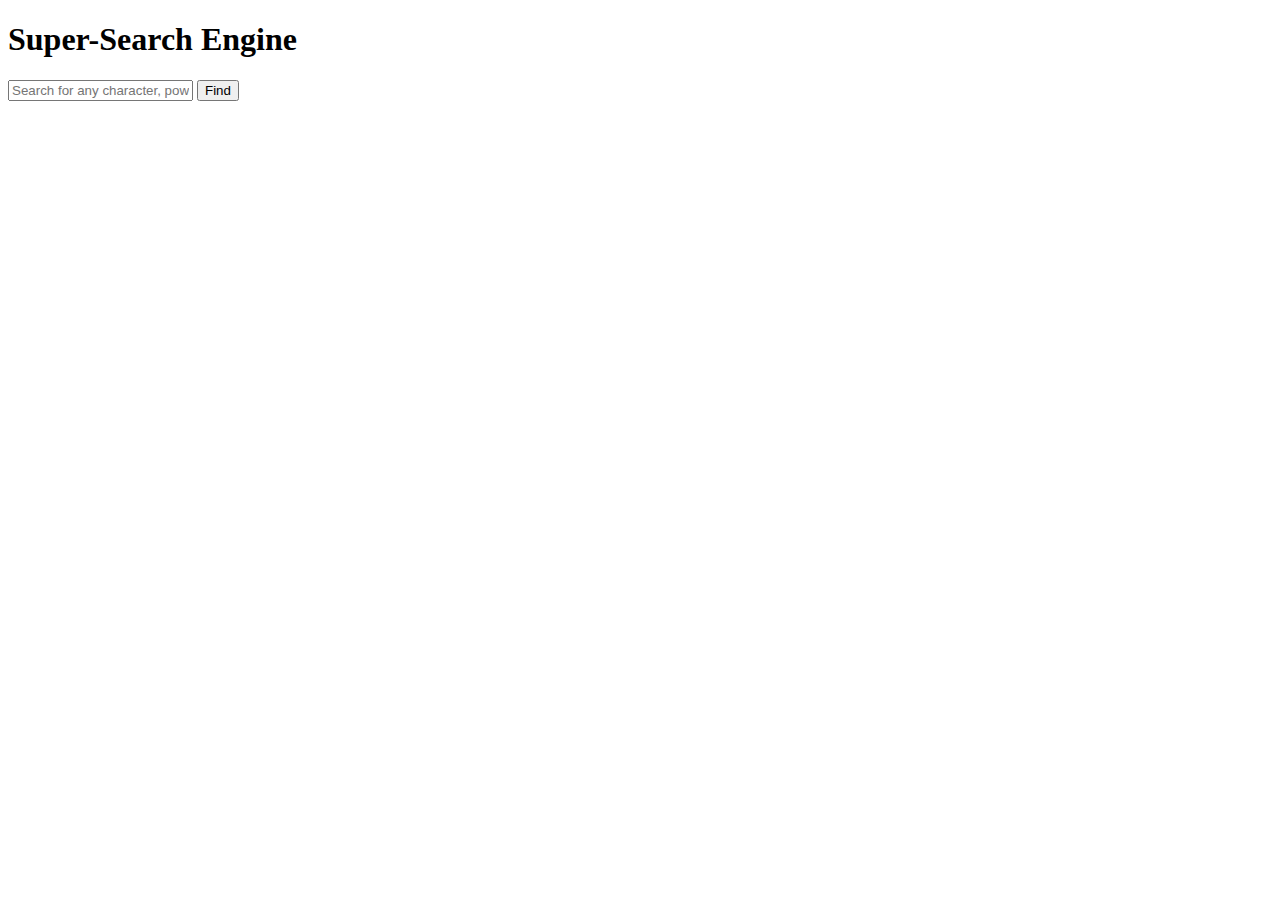
<file: lesson10/index.html>
<!DOCTYPE html>
<html lang="en">
<head>
    <meta charset="UTF-8">
    <meta name="viewport" content="width=device-width, initial-scale=1.0">
    <title>Document</title>
    <link rel="stylesheet" href="style.css">
</head>
<body>
    <h1>Super-Search Engine</h1>
    <form> 
        <input class="button" type="text" name="lastname" placeholder="Search for any character, power, secret identity">
        <input class="button" type="submit" value="Find"> 
    </form>
</body>
</html>
</file>
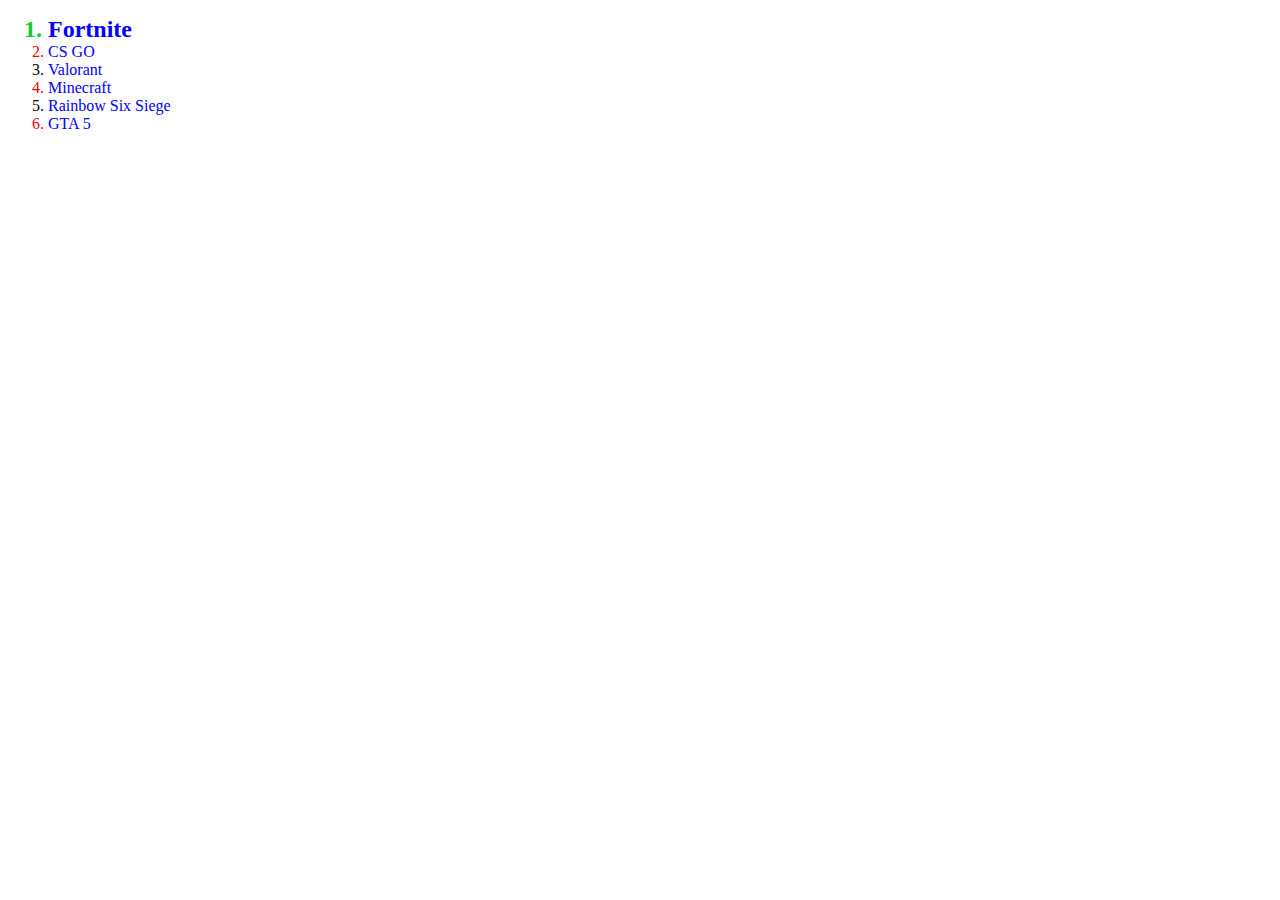
<file: lesson12/index.html>
<!DOCTYPE html>
<html lang="en">
<head>
    <base target="_blank">
    <meta charset="UTF-8">
    <meta name="viewport" content="width=device-width, initial-scale=1.0">
    <title>Document</title>
    <link rel="stylesheet" href="style.css">
</head>
<body>
    <ol>    
        <li> <a href="https://ru.wikipedia.org/wiki/Fortnite"> Fortnite</a></li> 
        <li> <a href="https://uk.wikipedia.org/wiki/Counter-Strike:_Global_Offensive">CS GO</a></li>
        <li> <a href="https://uk.wikipedia.org/wiki/Valorant">Valorant</a></li>
        <li> <a href="https://uk.wikipedia.org/wiki/Minecraft">Minecraft</a></li>
        <li> <a href="https://uk.wikipedia.org/wiki/Tom_Clancy%27s_Rainbow_Six_Siege"> Rainbow Six Siege </a></li>
        <li> <a href="https://uk.wikipedia.org/wiki/Grand_Theft_Auto_V">GTA 5</a></li>
      </ol>
</body>
</html>
</file>
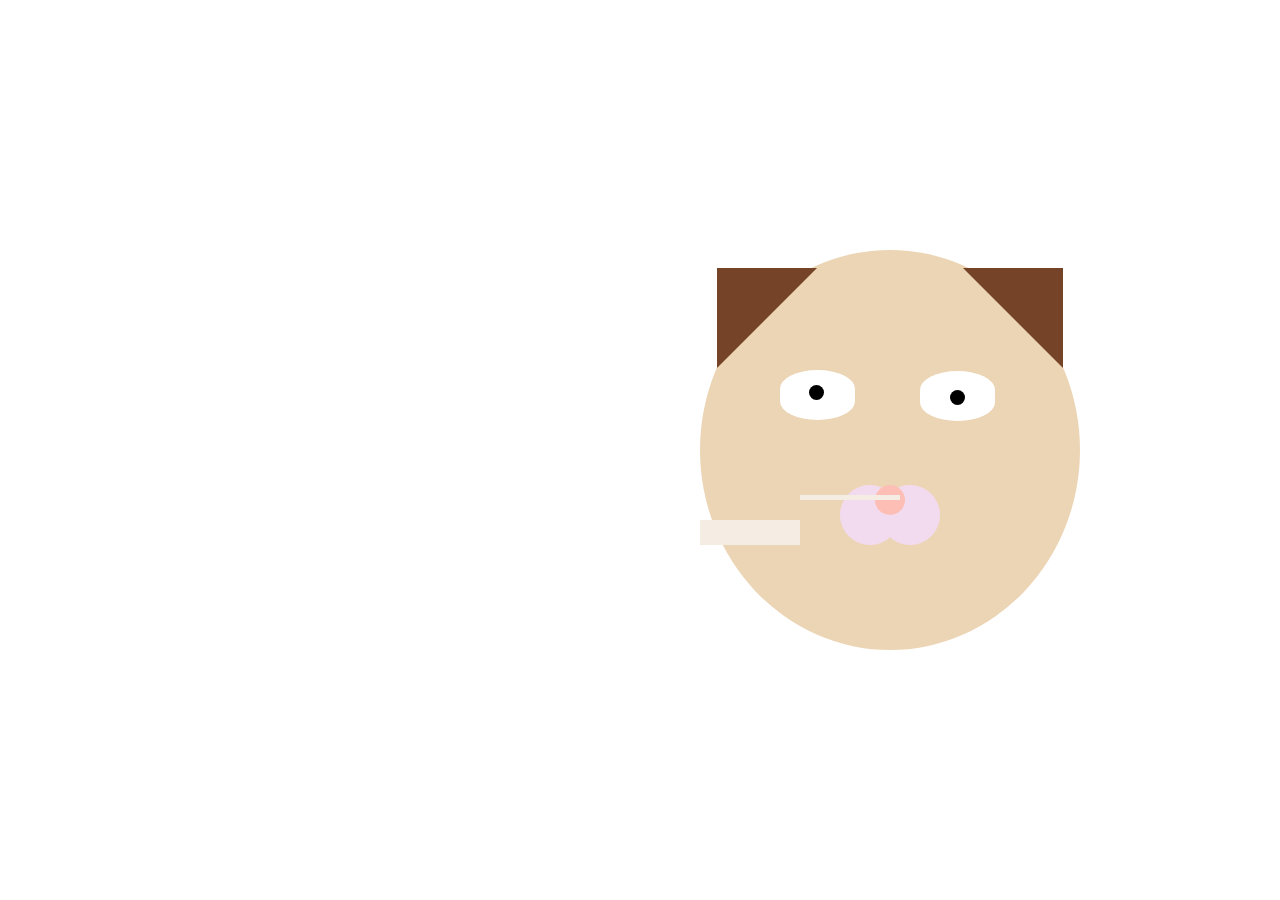
<file: lesson13/index.html>
<!DOCTYPE html>
<html lang="en">
<head>
    <meta charset="UTF-8">
    <meta name="viewport" content="width=device-width, initial-scale=1.0">
    <title>Document</title>
    <link rel="stylesheet" href="./style.css">
</head>
<body>
<div class="main">
    <div class="face">

        <div class="eyel"></div>
        <div class="eyer"></div>
        <div class="eye1"></div>
        <div class="eye2"></div>
        <div class="mouse1"></div>
        <div class="mouse2"></div>
        <div class="mouse3"></div>
        <div class="hair1"></div>
        <div class="hair2"></div>
        <div class="hair3"></div>
        <div class="hair4"></div>
        <div class="hair5"></div>
        <div class="hair6"></div>


    </div>
    <div class="earl"></div>
    <div class="earr"></div>
    
</div>
</body>
</html>
</file>
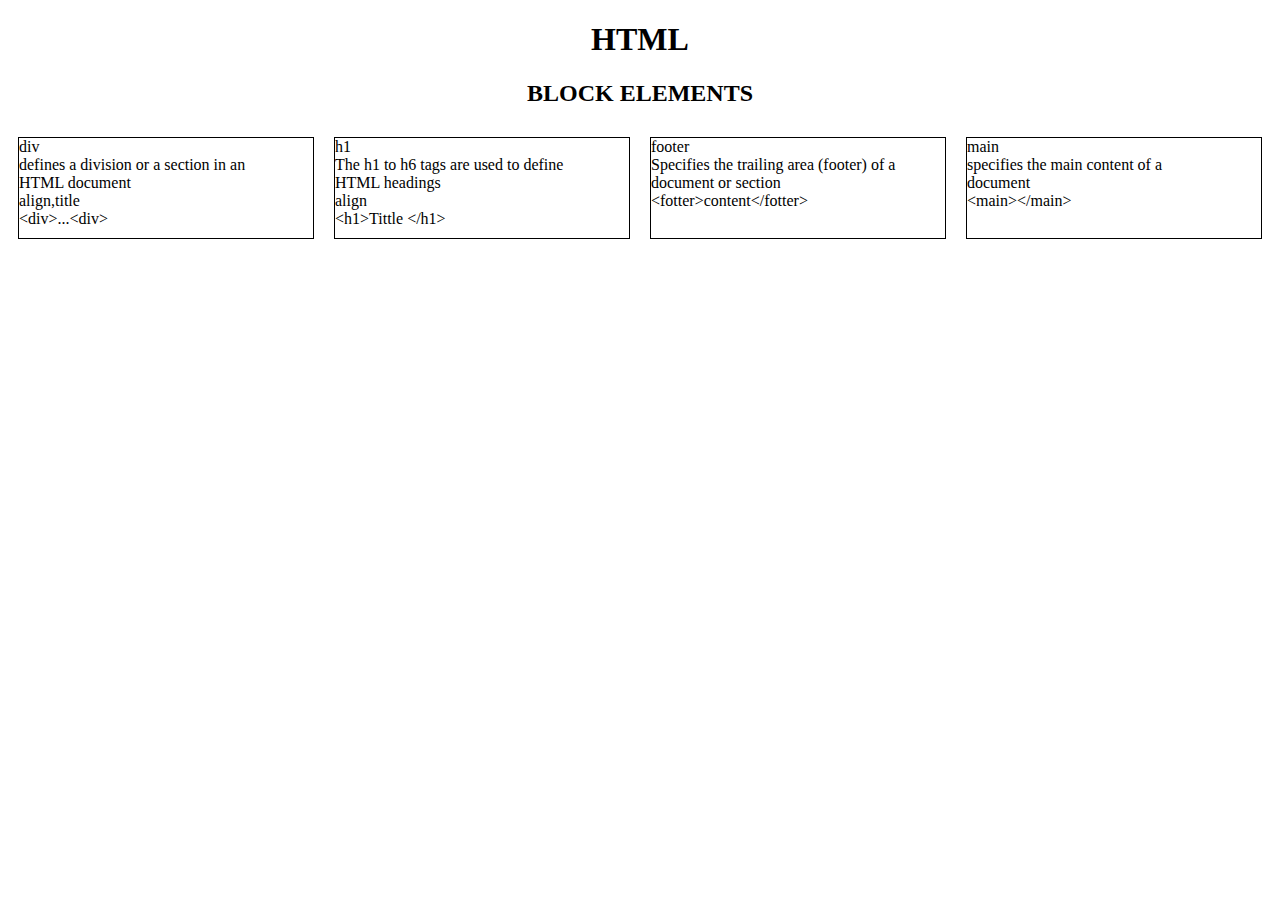
<file: lesson15/index.html>
<!DOCTYPE html>
<html lang="en">
<head>
    <meta charset="UTF-8">
    <meta name="viewport" content="width=device-width, initial-scale=1.0">
    <title>Document</title>
    <link rel="stylesheet" href="style.css">
</head>
<body>

    <div class="main">

        <h1 class="text1">HTML</h1> 
        <h2 class="text2">BLOCK ELEMENTS</h2>

        <div class="submain">
                <div class="block1">div<br> defines a division or a section in an <br> HTML document <br> align,title <br>&lt;div&gt;...&lt;div&gt;</div>
                <div class="block1">h1 <br> The h1 to h6 tags are used to define<br> HTML headings<br> align <br>&lt;h1&gt;Tittle &lt;/h1&gt; </div>
                <div class="block1">footer<br> Specifies the trailing area (footer) of a <br>document or section  <br>&lt;fotter&gt;content&lt;/fotter&gt;</div>
                <div class="block1">main<br> specifies the main content of a <br>document <br>&lt;main&gt;&lt;/main&gt;</div>

        </div>
    </div>
        
   
</body>
</html>
</file>
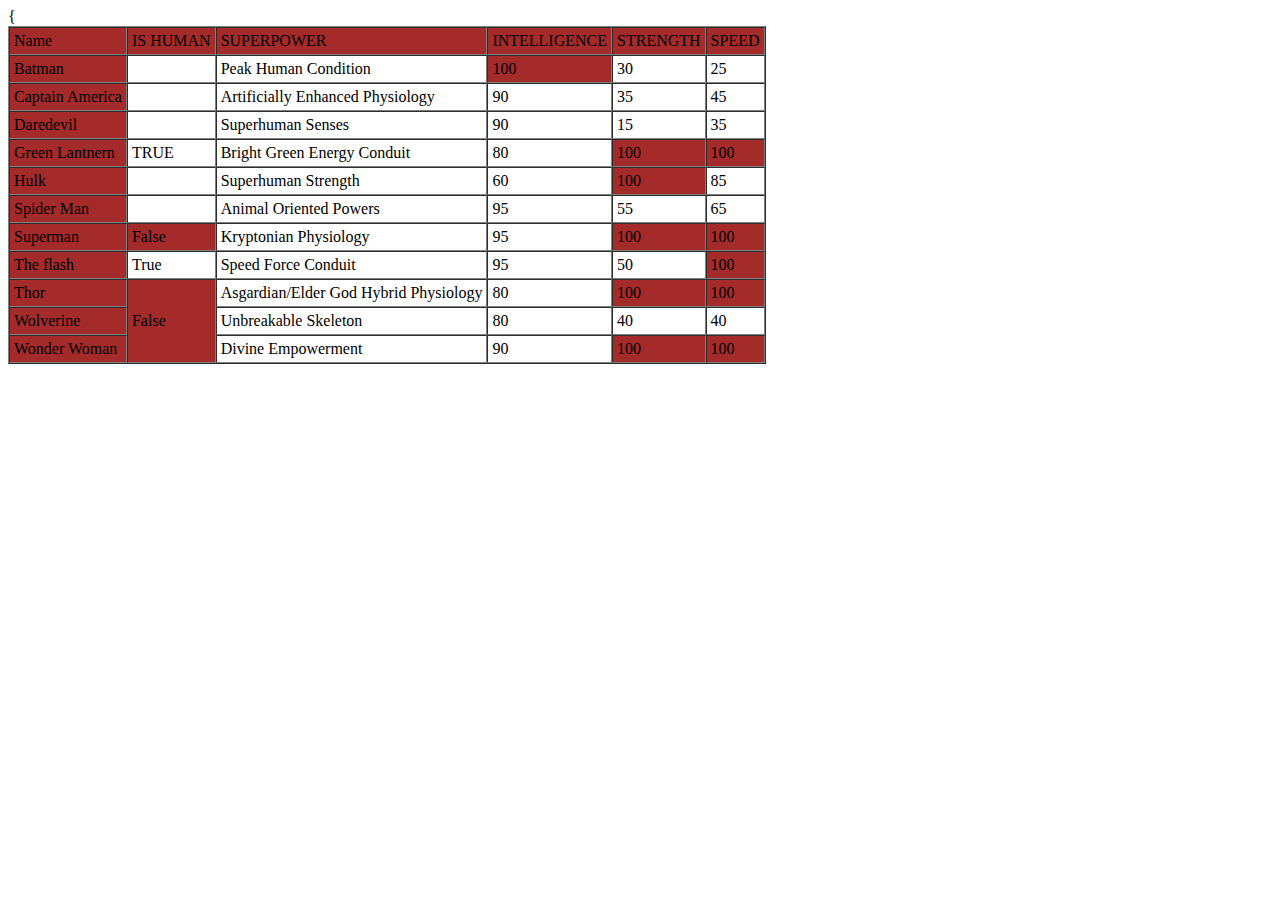
<file: lesson5/index.html>
<body>
  
      <table border="1" cellpadding="4" cellspacing="0" >
         <gradient> {
            
            <background linear-gradient(to top, #fefcea, #f1da36);
            padding: 10px;
            border: 1px solid #333;
           }
         </gradient> 
 <tr>
   <td bgcolor="#A52A2A">Name</td>
   <td bgcolor="#A52A2A">IS HUMAN</td>
   <td bgcolor="#A52A2A">SUPERPOWER</td>
   <td bgcolor="#A52A2A">INTELLIGENCE</td>
   <td bgcolor="#A52A2A">STRENGTH</td>
   <td bgcolor="#A52A2A">SPEED</td>
 </tr>
 <tr>
   <td bgcolor="#A52A2A">Batman</td>
     <td>       </td>
     <td>Peak Human Condition</td>
     <td bgcolor="#A52A2A">100</td>
     <td>30</td>
     <td>25</td>
  
 </tr>
 <tr> 
   <td bgcolor="#A52A2A">Captain America</td>
    <td>    </td>
    <td>Artificially Enhanced Physiology</td>
    <td>90</td>
    <td>35</td>
    <td>45</td>
 </tr>
 <tr>
   <td bgcolor="#A52A2A">Daredevil</td>
    <td>    </td>
    <td>Superhuman Senses</td>
    <td>90</td>
    <td>15</td>
    <td>35</td>

 </tr>
 <tr>
   <td bgcolor="#A52A2A">Green Lantnern</td>
    <td>TRUE</td>
    <td>Bright Green Energy Conduit</td>
    <td>80</td>
    <td bgcolor="#A52A2A">100</td>
    <td bgcolor="#A52A2A">100</td>
 </tr>
 <tr>
   <td bgcolor="#A52A2A">Hulk</td>
    <td></td>
    <td>Superhuman Strength</td>
    <td>60</td>
    <td bgcolor="#A52A2A">100</td>
    <td>85</td>
 </tr>
 <tr>
   <td bgcolor="#A52A2A">Spider Man</td>
    <td>     </td>
    <td>Animal Oriented Powers</td>
    <td>95</td>
    <td>55</td>
    <td>65</td>
 </tr>
 <tr>
   <td bgcolor="#A52A2A">Superman</td>
   <td bgcolor="#A52A2A">False</td>
    <td>Kryptonian Physiology</td>
    <td>95</td>
    <td bgcolor="#A52A2A">100</td>
    <td bgcolor="#A52A2A">100</td>

 </tr>
 <tr>
   <td bgcolor="#A52A2A">The flash</td>
    <td>True</td>
    <td>Speed Force Conduit</td>
    <td>95</td>
    <td>50</td>
    <td bgcolor="#A52A2A">100</td>

 </tr>
 <tr>
   <td bgcolor="#A52A2A">Thor</td>
    <td rowspan="3" bgcolor="#A52A2A">False</td>
    <td>Asgardian/Elder God Hybrid Physiology</td>
    <td>80</td>
    <td bgcolor="#A52A2A">100</td>
    <td bgcolor="#A52A2A">100</td>

 </tr>
 <tr> 
   <td bgcolor="#A52A2A">Wolverine</td>

    <td>Unbreakable Skeleton </td>
    <td>80</td>
    <td>40</td>
    <td>40</td>

 </tr>
 <tr>
   <td bgcolor="#A52A2A">Wonder Woman</td>
   
    <td>Divine Empowerment </td>
    <td>90</td>
    <td bgcolor="#A52A2A">100</td>
    <td bgcolor="#A52A2A">100</td>
 </tr>
</table>
</body>
</file>
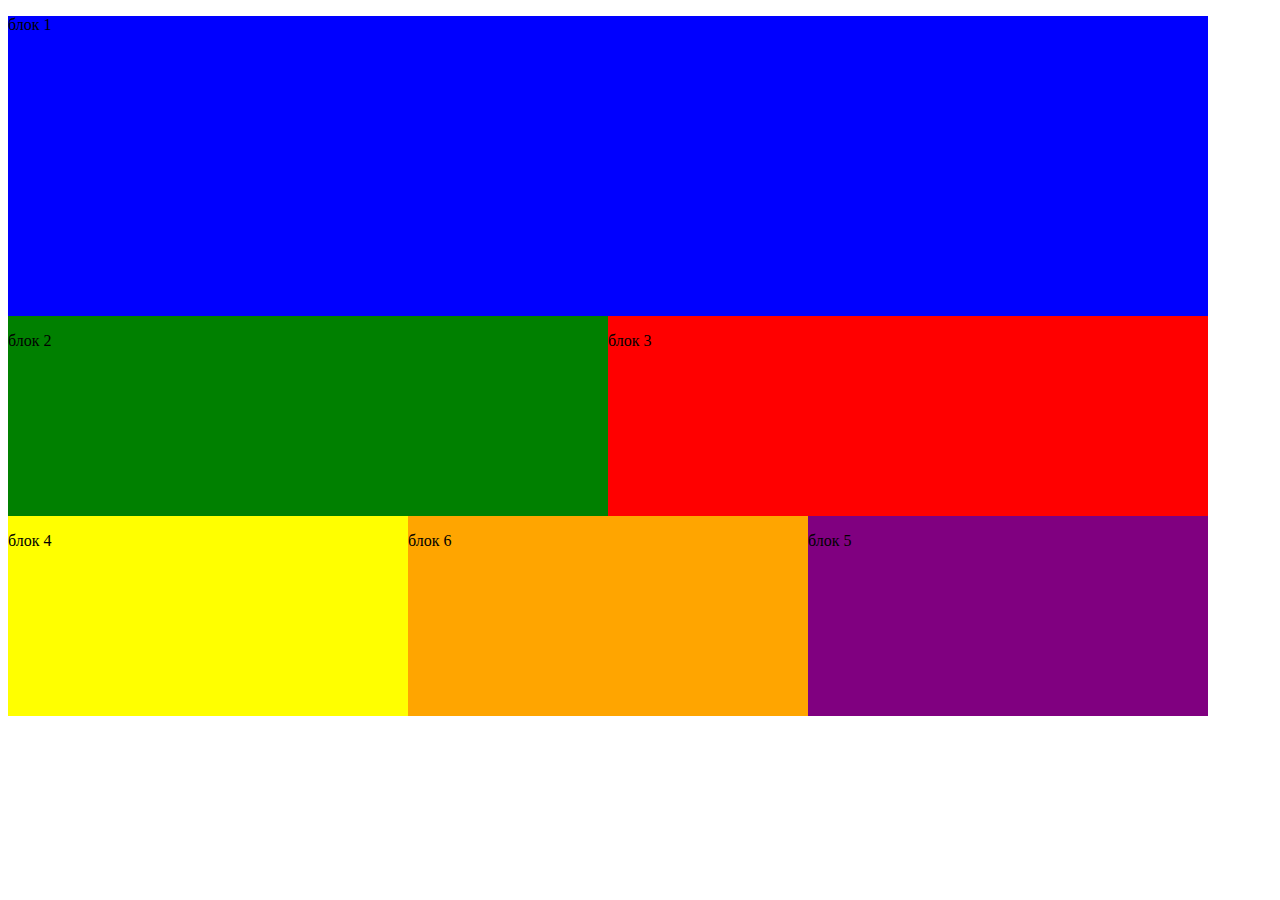
<file: lesson7/index.html>
<!DOCTYPE html>
<html lang="en">
<head>
    <meta charset="UTF-8">
    <meta name="viewport" content="width=device-width, initial-scale=1.0">
    <title>Document</title>
</head>
<body>
    <link rel="stylesheet" href="./style.css">
<div class="main">

    <div class="block1"><p>блок 1</p></div>
    <div class="block2"><p>блок 2</p></div>
    <div class="block3"><p>блок 3</p></div>
    <div class="block4"><p>блок 4</p></div>
    <div class="block5"><p>блок 5</p></div>
    <div class="block6"><p>блок 6</p></div>
 
  
</div>
    
</body>
</html>
</file>
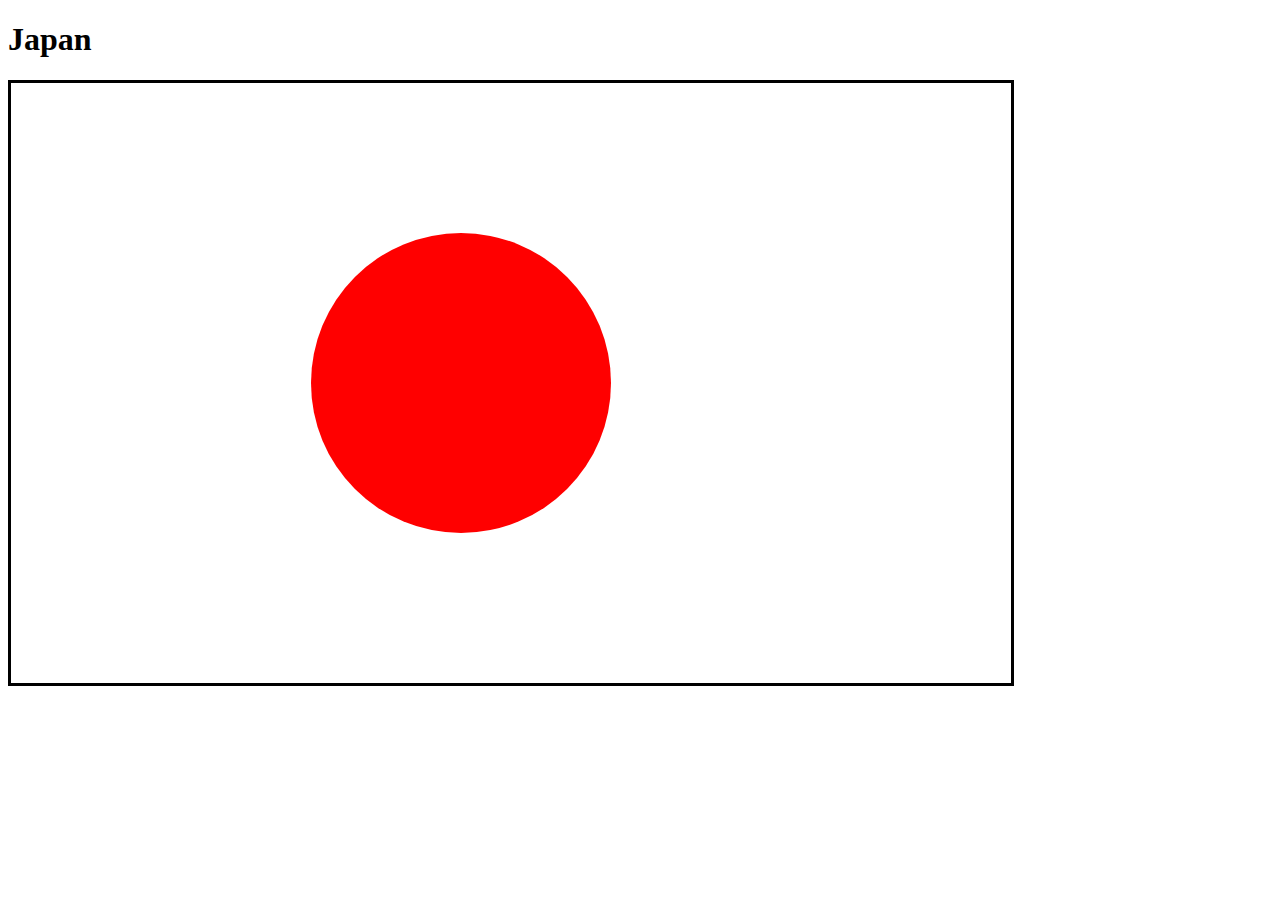
<file: lesson8/index.html>
<!DOCTYPE html>
<html lang="en">
<head>
<title>Japan</title>
<meta name="description" content="t04. Japan" charset="utf-8">
<link rel="stylesheet" href="style.css">
</head>
<body>
    <link rel="stylesheet" href="./style.css">
<h1>Japan</h1>
<div class="japan">
<div class="circle">
</div>
</div>
</body>
</html>
</file>
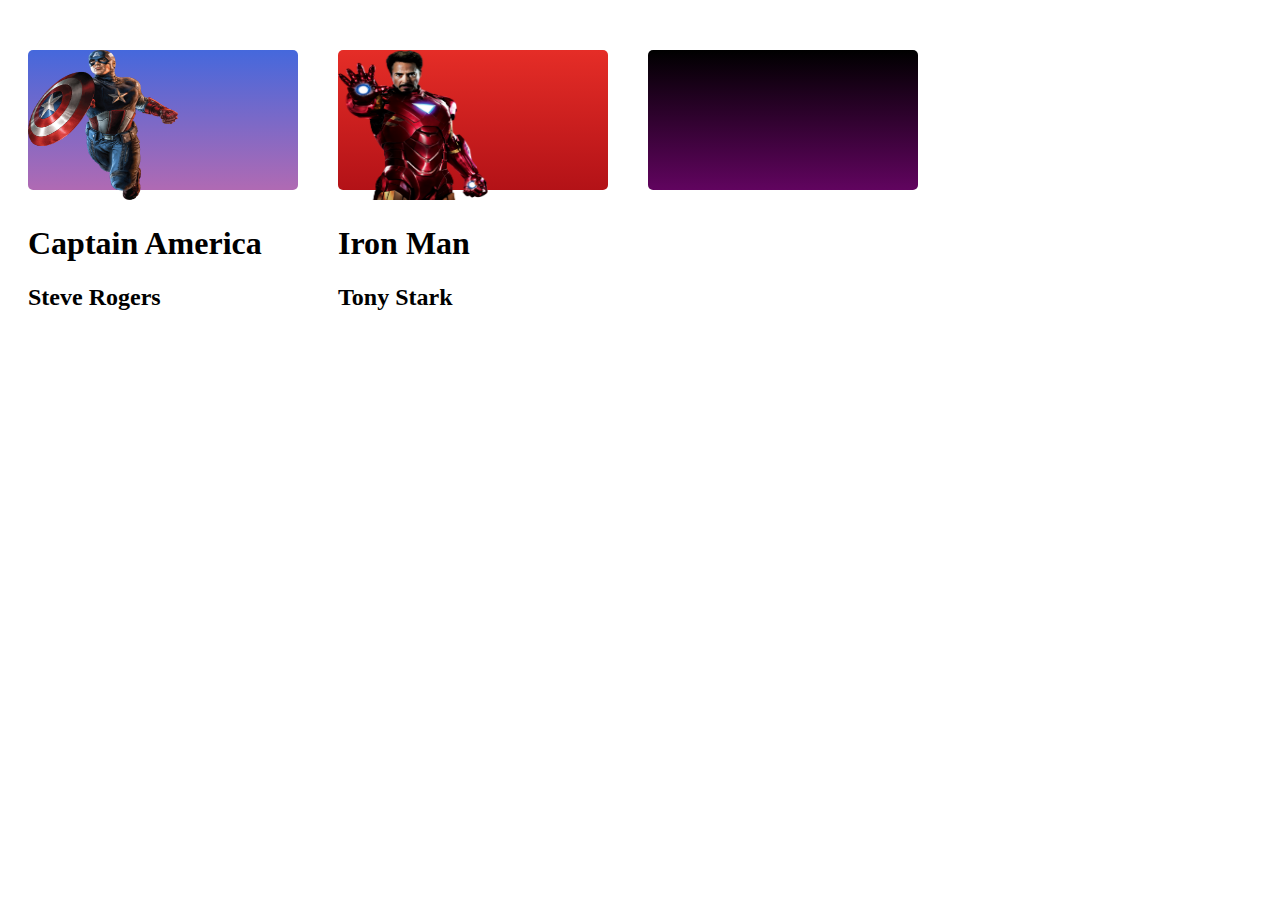
<file: lesson9/index.html>
<!DOCTYPE html>
    <html lang="en">
    <head>
        <meta charset="UTF-8">
        <meta name="viewport" content="width=device-width, initial-scale=1.0">
        <title>Document</title>
        <link rel="stylesheet" href="style.css">
    </head>
    <body>
        <div class="base">
            <div class="captain">
                <img class="america" src="3-2-captain-america-png.png" width="150" height="150" alt="">
                <h1>Captain America</h1>
                <h2>Steve Rogers</h2>
            </div>
            <div class="tony">
                <img src="b7f0b78be6ec551bec13fe4d8d3e0708.png" width="150" height="150" alt="">
                <h1>Iron Man</h1>
                <h2>Tony Stark</h2>
            </div>
            <div class="widow">
                <img src="Download-Black-Widow-PNG-File.png 
            </div>




       </div>
       
       
       
       
       
       




    </body>
    </html>
</file>
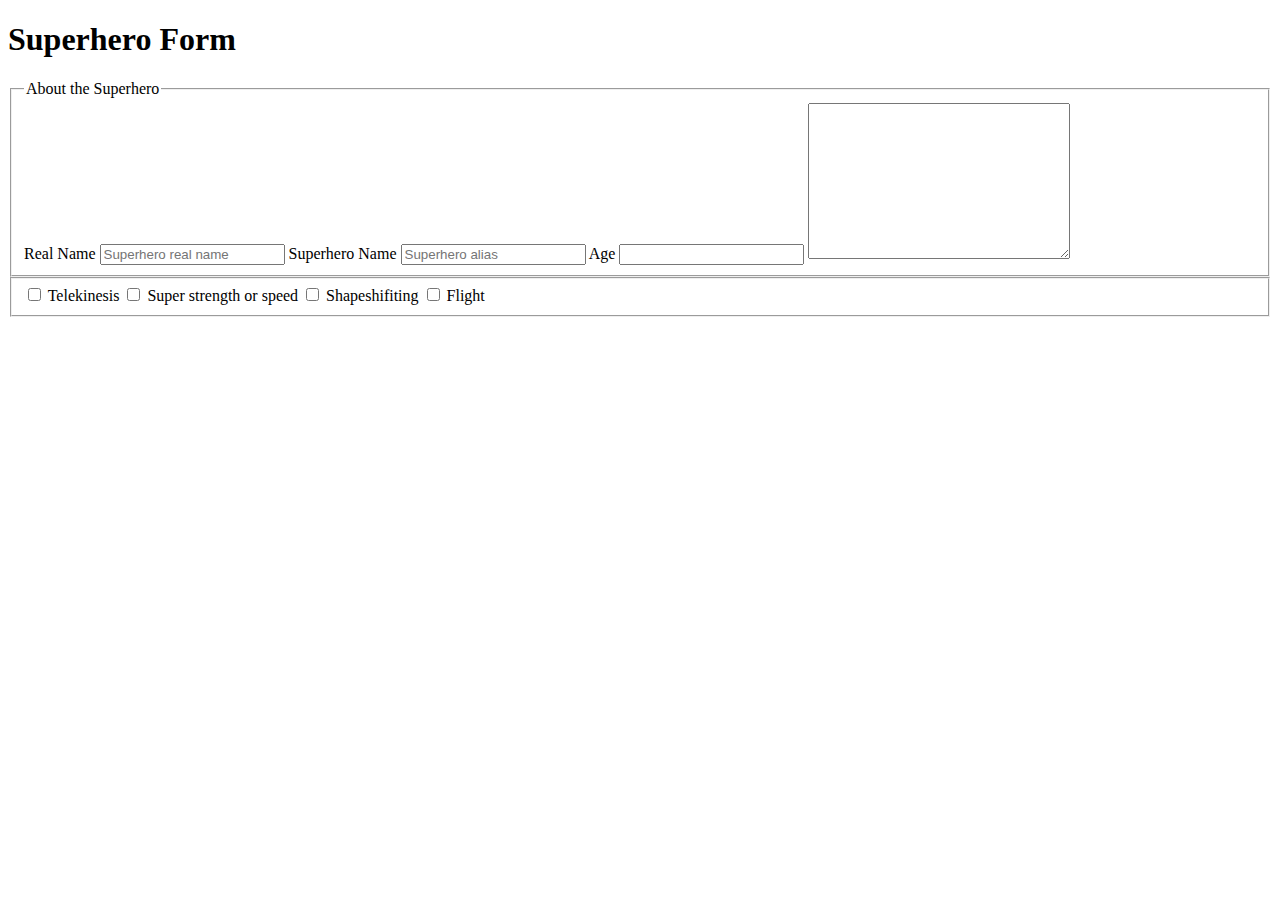
<file: lesson10/index1.html>
<!DOCTYPE html>
<html lang="en">
<head>
    <meta charset="UTF-8">
    <meta name="viewport" content="width=device-width, initial-scale=1.0">
    <title>Document</title>
    <link rel="stylesheet" href="style.css">
</head>
<body>
    <h1>Superhero Form</h1>
    <form> 
        <fieldset>
            <legend>About the Superhero</legend>
            
            
                       
        <label for="lastname">Real Name</label>     
        <input  type="text" name="lastname" placeholder="Superhero real name">    
        <label for="lastname">Superhero Name</label>     
        <input  type="text" name="lastname" placeholder="Superhero alias">    
        <label for="lastname">Age</label>     
        <input  type="text" name="lastname">   
        <textarea name="" id="" cols="30" rows="10"></textarea>
  
  
    </fieldset>

    <fieldset>
        <input type="checkbox"> Telekinesis
        <input type="checkbox"> Super strength or speed
        <input type="checkbox"> Shapeshifiting
        <input type="checkbox"> Flight
    </fieldset>

    </form>
</body>
</html>
</file>
<file: lesson10/style.css>
.button:hover {
color: blue;
}
</file>
<file: lesson12/style.css>
a {
    color: blue; 
    text-decoration: none; 
   }
   a:hover {
    border-bottom: 1px dashed blue; 
    color: #fff; 
    background: #14ca32;
    text-decoration: ;
    font-size: 24px; 
    font-weight: bold; 
   }
   li:nth-child(even){
       color: red;
                                        
   }
li:first-child{
    color:#14ca32;
    font-size: 24px; 
       font-weight: bold;
}




   /* a:visited {
    color: #808050; 
   } */
</file>
<file: lesson13/style.css>
.face{
    position: absolute;
    width: 380px; 
    height: 400px;
    background: #ecd5b5;
    border-color: black;
    border-radius: 50%;
    left: 700px;
    top: 250px;
}
.earl{
    position: relative;
width: 0; 
height: 0;
border-top: 100px solid #754327;
border-right: 100px solid transparent;
left: 709px;
top: 260px;
}
.eyel{
    position: relative;
    width: 75px; 
    height: 50px;
    background: #ffffff;
    border-color: #754327;
    border-radius: 100px/50px;
    left: 80px;
    top: 120px;
}
.earr{
    position: relative;
    width: 0;
	height: 0;
	border-top: 100px solid #754327; 
    border-left: 100px solid transparent;
    left: 955px;
    top: 160px;
   
}
.eyer{
    position: relative;
    width: 75px; 
    height: 50px;
    background: white;
    border-color: #000000 ;
    border-radius: 100px/50px;
    left: 220px;
    top: 71px;

}
.mouse1{
    position: relative;
    width: 60px; 
height: 60px;
background: #f3dbef;
border-radius: 50%;
left: 180px;
top: 120px;

}
.mouse2{
    position: relative;
    width: 60px; 
height: 60px;
background: #f3dbef;
border-radius: 50%;
left: 140px;
top: 60px;
}
.mouse3{
    position: relative;
    width: 30px; 
height: 30px;
background: #fcbeb5;
border-radius: 50%;
left: 175px;
top: 0px;
}
 
.eye1{
    position: relative;
    width: 15px; 
    height: 15px;
    background: #000000;
    border-radius: 50%;
    left: 250px;
    top: 40px;
}
.eye2{
    z-index: auto;
    position: absolute;
    width: 15px; 
height: 15px;
background: #000000;
border-radius: 50%;
left: 109px;
top: 135px;
}
.hair1{
    position: relative;
    height: 5px;
    width: 100px;
    background-color: #f5ede3;
    left: 100px;
    top: -20px;
}
.hair2{
    position: relative;
    height: 5px;
    width: 100px;
    background-color: #f5ede3;
}
.hair3{
    position: relative;
    height: 5px;
    width: 100px;
    background-color: #f5ede3;
}
.hair4{
    position: relative;
    height: 5px;
    width: 100px;
    background-color: #f5ede3;
}
.hair5{
    position: relative;
    height: 5px;
    width: 100px;
    background-color: #f5ede3;
}
.hair6{
    position: relative;
    height: 5px;
    width: 100px;
    background-color: #f5ede3;
}
</file>
<file: lesson15/style.css>
.text1{
    text-align: center;
}
.text2{
    text-align: center;
}
.main{
    width: 100%;
    height: 300px;
    box-sizing: border-box;
}
.submain{
    width: 100%;
     display: flex;

}
.block1{
    display: inline-block;
    width: 25%;
    height: 100px;
    border: solid 1px black;
    margin: 10px;
}

@media (min-width:760px) and (max-width:1199px){
    .block1{
        width: 40%;
    }
    .submain{
        flex-direction: row;
        flex-wrap: wrap;
        align-items: flex-start;
    }
}
@media (min-width:1px) and (max-width:759px){
    .block1{
        width: 40%;
    }
    .submain{
        flex-direction: column;
        display: flex;
        flex-wrap: wrap;
        align-items: center;
    }
}
</file>
<file: lesson7/style.css>
.main{
  background-color: orange;
  height: 200px;
  width: 1200px;

}
.block1{
    
    background-color: blue;
    height:300px;
    width:1200px;
    
}
.block2{
    float: left;
    background-color: green;
    height:200px;
    width: 600px;
   
}
.block3{
    float: right;
    background-color: red;
    height:200px;
    width: 600px;
    
}
.block4{
    float: left;
    background-color: yellow;
    height:200px;
    width: 400px;
    
}
.block5{
    float: right;
    background-color: purple;
    height:200px;
    width: 400px;
   
}
.block6{
    float: right;
    background-color: orange;
    height:200px;
    width: 400px;

}
</file>
<file: lesson8/style.css>
.japan{
    position: absolute;
    background-color: white;
    height: 600px;
    width: 1000px;
    border: 3px solid black;
}
.circle{ 
    top: 150px;
    left: 300px;
    position: relative;
    background-color: red;
    height: 300px;
    width: 300px;
    border-radius: 50%;
}
</file>
<file: lesson9/style.css>
.base {
    display: flex;
    flex-wrap: wrap;
    margin-top: 30px;
}

.captain{
    width: 270px;
    height: 140px;
    border-radius: 5px;
    margin: 20px;
   
    background: linear-gradient(to bottom   , #4568DC, #B06AB3);
}
.tony{
    width: 270px;
    height: 140px;
    border-radius: 5px;
    margin: 20px;
   
    background: linear-gradient(#e52d27, #b31217);
}
.widow{
    width: 270px;
    height: 140px;
    border-radius: 5px;
    margin: 20px;
    
    background: linear-gradient( #000, #61045F);
}
.spider{
    width: 270px;
    height: 140px;
    border-radius: 5px;
    margin: 20px; 
    background: linear-gradient(#e52d27,#000)
}
img {
    position: relative;
}
</file>
